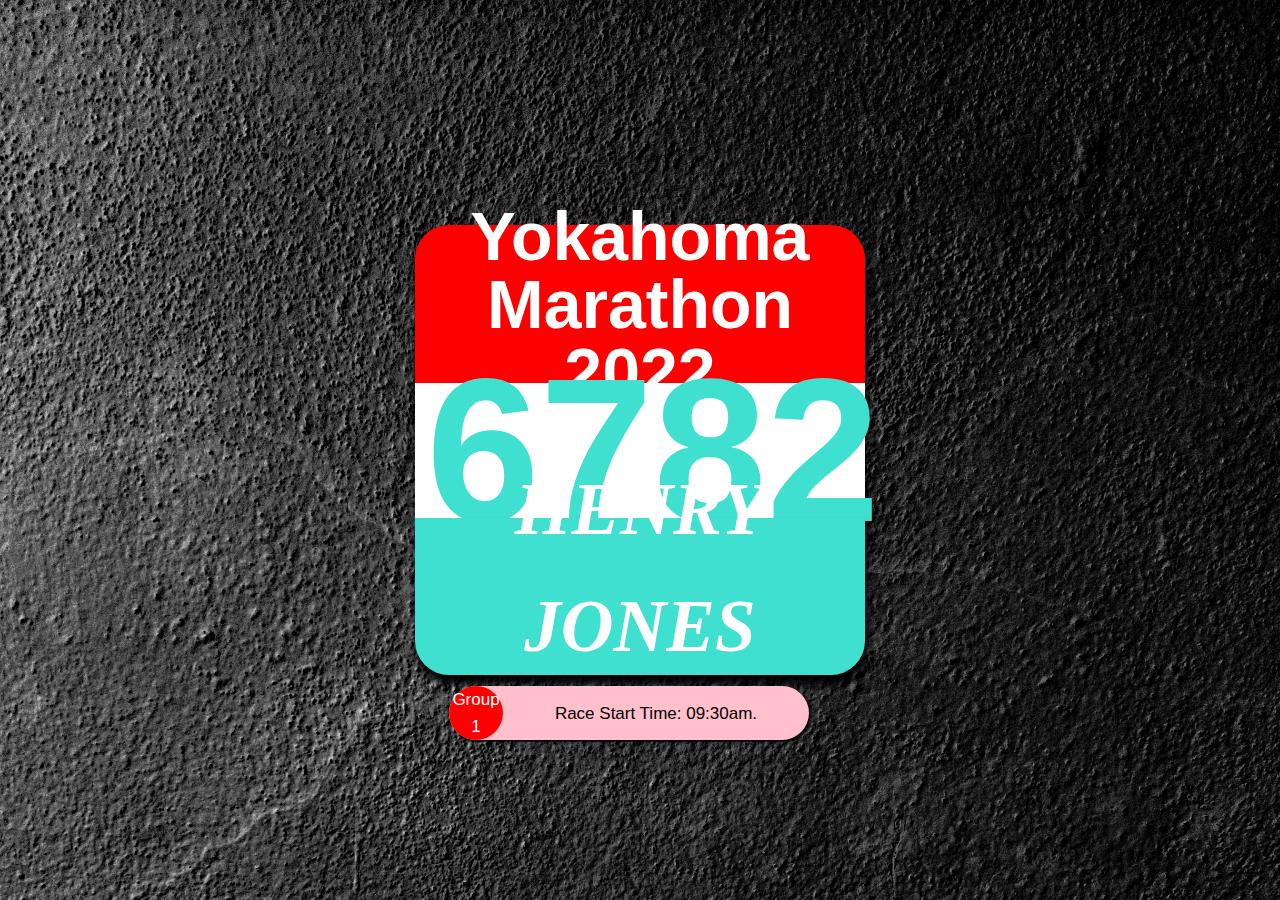
<file: index.html>
<!DOCTYPE html>
<html lang="en">
	<head>
    	<meta charset="utf-8">
    	<meta name="description" content="This is where your description goes">
    	<meta name="keywords" content="one, two, three">

		<title>Race Day Project</title>

		<!-- external CSS link -->
		<link rel="stylesheet" href="css/normalize.css">
		<link rel="stylesheet" href="css/style.css">
	</head>
	<body>
		<section id="race_card">
			<section id="race_name">
				<h3>Yokahoma Marathon 2022</h3>
			</section>
			<section id="race_number">
				<h1>6782</h1>
			</section>
			<section id="race_info">
				<h1>HENRY JONES</h1>
				<div id="race_group">
					<span>Group 1</span>
					<span>Race Start Time: 09:30am.</span>
				<div>
			</section>
		</section>


		<script type="text/javascript" src="js/main.js"></script>
	</body>
</html>
</file>
<file: css/style.css>
* {
  margin: 0 0;
}

html {
  font-size: 17px;
  color: white;
}

body {
  font-family: Arial, Helvetica, sans-serif; 
  background: url("../img/01.jpg") no-repeat top center/cover;/* Image does not repeat */
  color: #fff;
  line-height: 1.6;
  height: 100vh; /* Could be changed back to 100vh*/
  overflow: hidden;
  display: flex;
  justify-content: center;
  align-items: center;
}

  #race_card {
    width: 50vh;
    height: 50vh;
    display: flex;
    flex-direction: column;
  }

    #race_card > section {
      width: 100%;
      display: flex;
      justify-content: center;
      align-items: center;
      box-shadow: 0.1rem 0.5rem 0.5rem black;
    }

    #race_name {
      height: 35%;
      border-radius: 2rem 2rem 0rem 0rem;
      background-color: red;
    }
      #race_name > h3 {
        font-size: 4rem;
        width: 95%;
        text-align: center;
        line-height: 4rem;
        margin: 0 0 ;
      }

    #race_number {
      height: 30%;
      background-color: white;
    }
      #race_number > h1 {
        color: turquoise;
        font-size: 12rem;
        width: 95%;
        margin: 0 0;
        text-align: center;
      }

    #race_info {
      height: 35%;
      border-radius: 0rem 0rem 2rem 2rem;
      background-color: turquoise;
      display: flex;
      flex-direction: column;
    }
      #race_info > h1 {
        font-size: 4.3rem;
        width: 90%;
        margin: 0 0;
        font-family: "arial black";
        text-align: center;
        font-style: italic;
      }
      #race_info > #race_group {
          align-self: flex-start; /* Moves the race group individually */
          margin-left: 2rem;
          display: flex;
          align-items: center;
          justify-content: space-between;
          width: 80%;
          border-radius: 2rem;
          background-color: pink;
          box-shadow: 0.1rem 0.1rem 0.1rem black;
      }
        #race_group > span:first-child { /* Targets first span only */
          background-color: red;
          width: 15%;
          text-align: center;
          border-radius: 2rem;
        }
        #race_group > span + span { /* Targets second span only*/
          color: black;
        }
</file>
